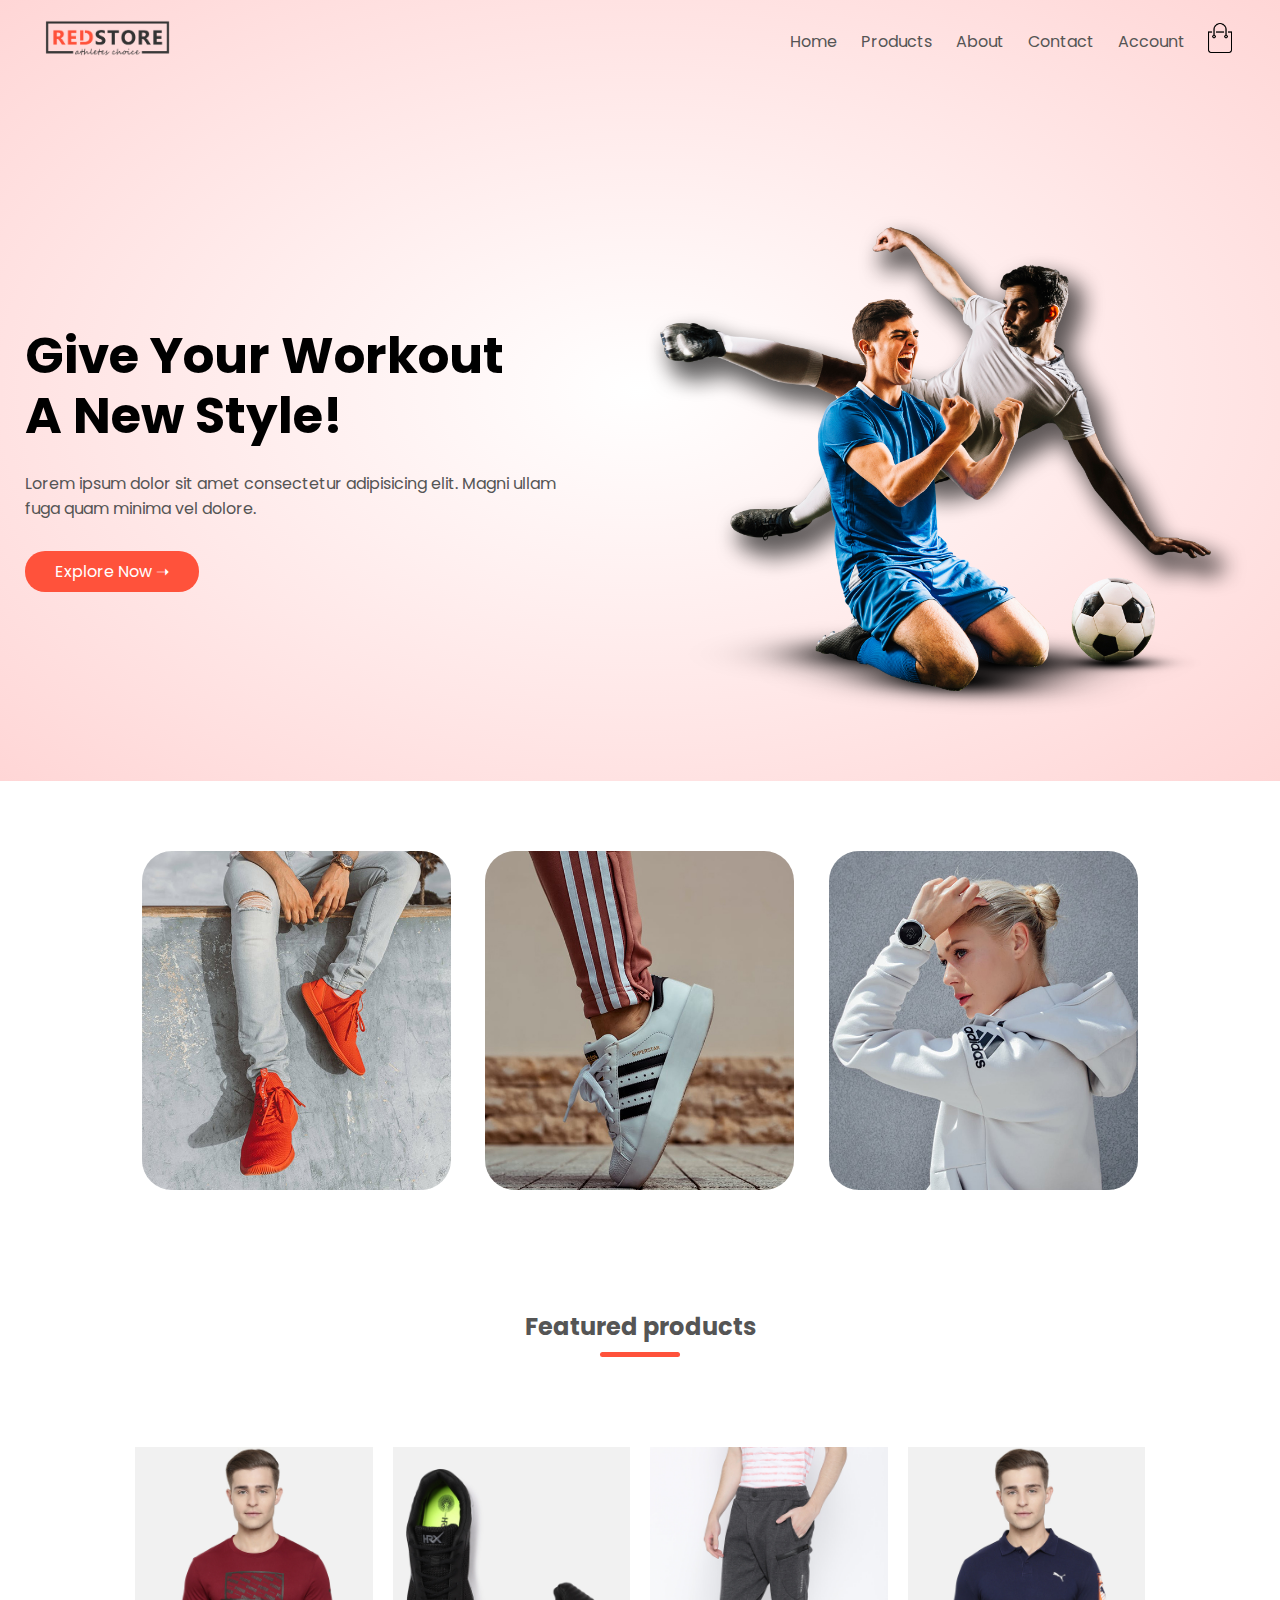
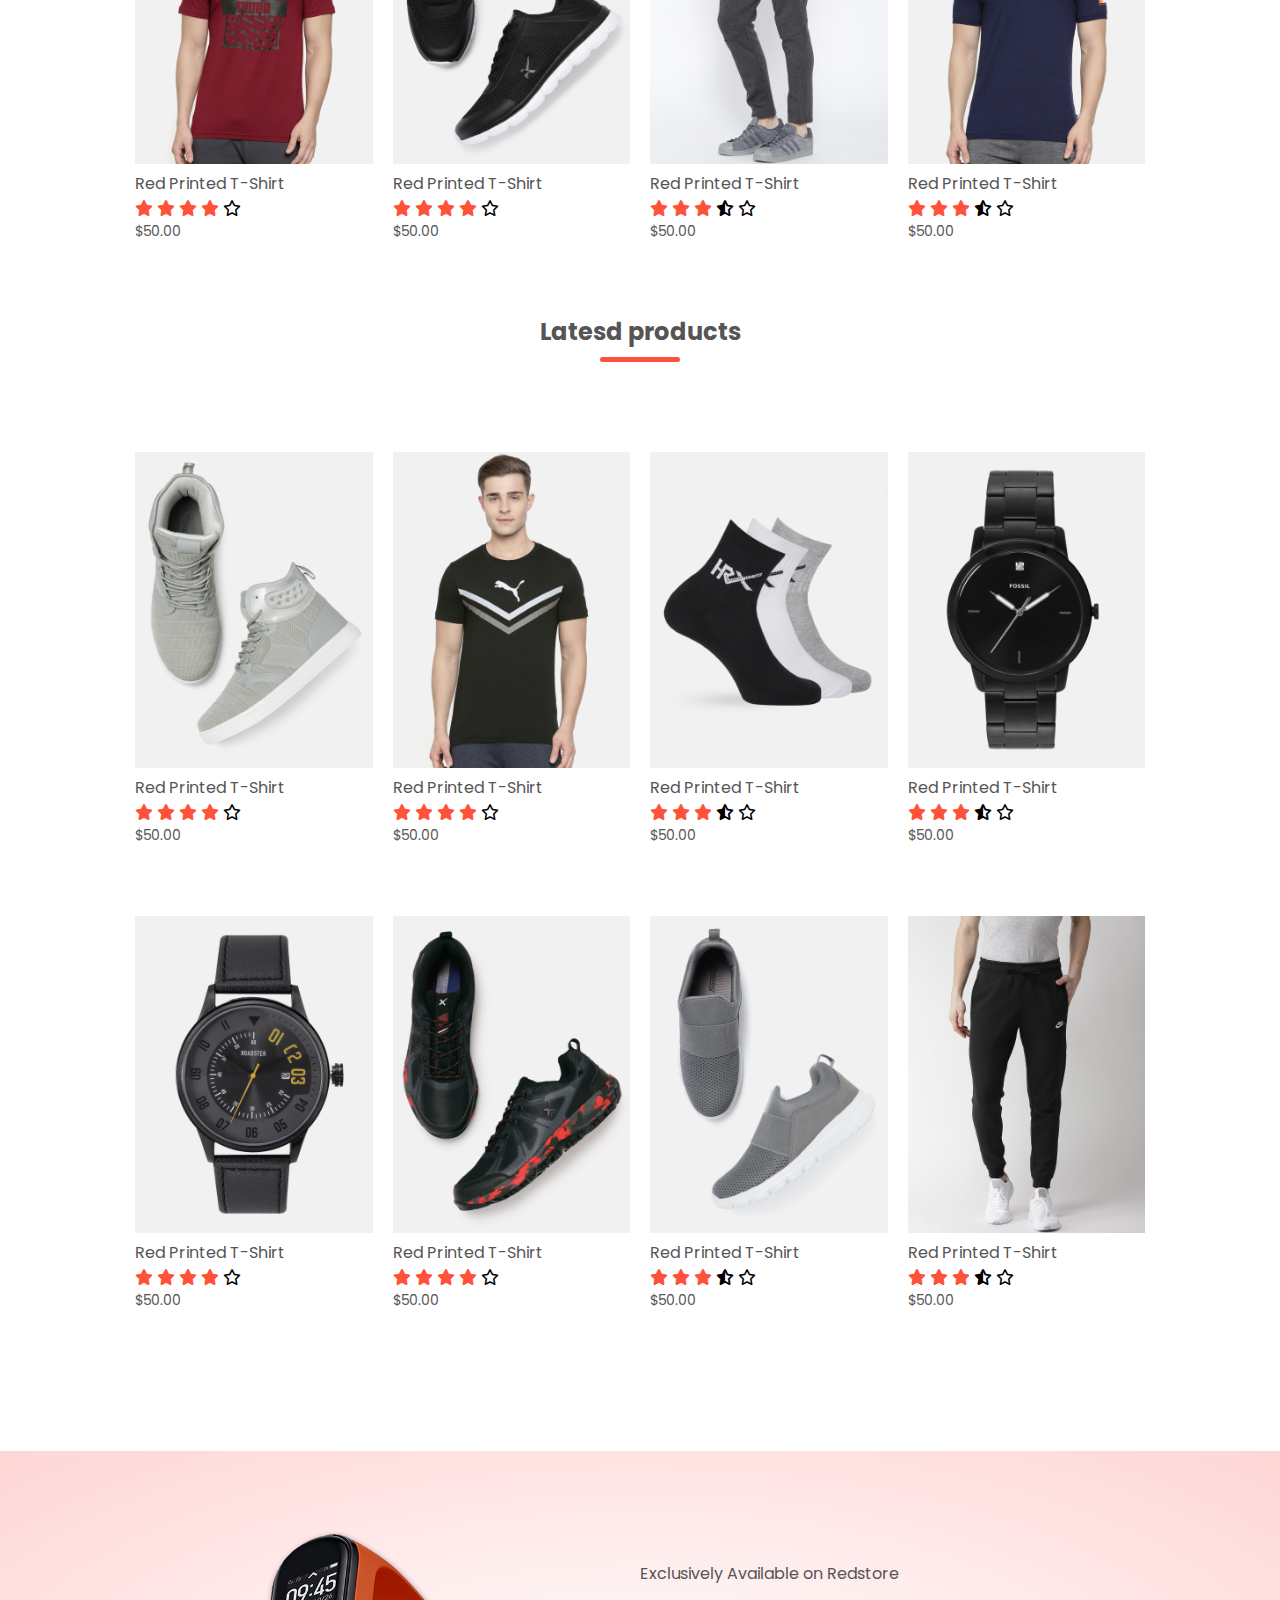
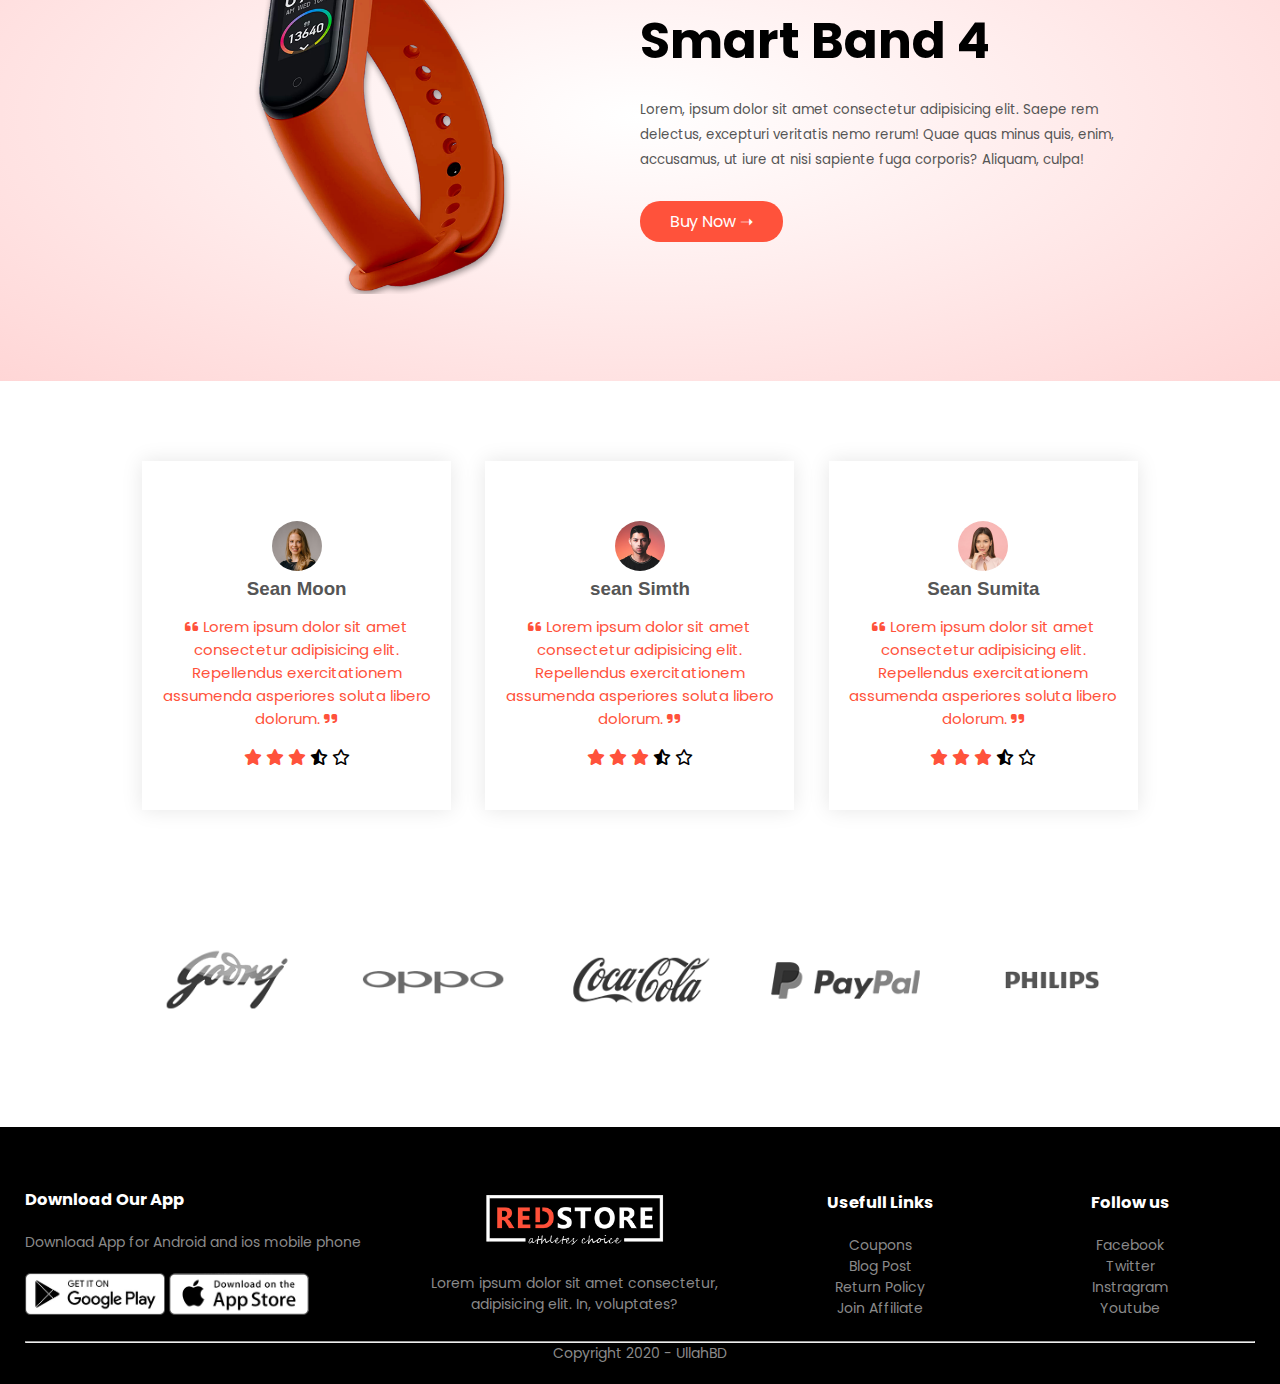
<file: index.html>
<!DOCTYPE html>
<html lang="en">
<head>
    <meta charset="UTF-8">
    <meta http-equiv="X-UA-Compatible" content="IE=edge">
    <meta name="viewport" content="width=device-width, initial-scale=1.0">
    <title>RedStore | Ecommerce Website Design </title>
    <link rel="stylesheet" href="style.css">
    <link rel="preconnect" href="https://fonts.googleapis.com">
<link rel="preconnect" href="https://fonts.gstatic.com" crossorigin>
<link href="https://fonts.googleapis.com/css2?family=Poppins:wght@200;300;400;500;600;700&display=swap" rel="stylesheet">
<link rel="stylesheet" href="https://cdnjs.cloudflare.com/ajax/libs/font-awesome/6.3.0/css/all.min.css">
</head>
<body>

    <div class="header">

    
    <div class="container">

        <div class="navbar">
            <div class="logo">
               <a href="index.html"> <img src="images/logo.png" width="125px"></a>
            </div>
            <nav>
                <ul id="MenuItems">
                    <li><a href="index.html">Home</a></li>
                    <li><a href="products.html">Products</a></li>
                    <li><a href="">About</a></li>
                    <li><a href="">Contact</a></li>
                    <li><a href="account.html">Account</a></li>
                </ul>
            </nav>
            <a href="cart.html"><img src="images/cart.png" width="30px" height="30px"></a>
            <img src="images/menu.png" class="menu-icon" onclick="menutoggle()">

        </div>

        <div class="row">
            <div class="col-2">
                <h1>Give Your Workout <br>A New Style!</h1>
                <p>Lorem ipsum dolor sit amet consectetur adipisicing elit. Magni ullam <br>fuga quam minima vel dolore.</p>
                <a href="" class="btn">Explore Now &#10141; </a>
            </div>
            <div class="col-2">
             <img src="images/image1.png" >
            </div>
        </div>
    </div>
</div>

<!-- ---------- featured categories --------- -->

<div class="categories">

    <div class="small-container">
        <div class="row">
            <div class="col-3">
                <img src="images/category-1.jpg" >
            </div>
            <div class="col-3">
                <img src="images/category-2.jpg" >
            </div>
            <div class="col-3">
                <img src="images/category-3.jpg" >
            </div>
    
        </div>

    </div>
    

</div>

<!-- ---------- featured products --------- -->

<div class="small-container">
    <h2 class="title">Featured products</h2>
    <div class="row">
        <div class="col-4">
            <a href="product details.html"><img src="images/product-1.jpg"></a>
            <h4>Red Printed T-Shirt</h4>
            <div class="rating">
                <i class="fa fa-star" ></i>
                <i class="fa fa-star" ></i>
                <i class="fa fa-star" ></i>
                <i class="fa fa-star" ></i>
                <i class="far fa-star"></i>
            </div>
            <p>$50.00</p>
        </div>
        <div class="col-4">
            <img src="images/product-2.jpg" >
            <h4>Red Printed T-Shirt</h4>
            <div class="rating">
                <i class="fa fa-star" ></i>
                <i class="fa fa-star" ></i>
                <i class="fa fa-star" ></i>
                <i class="fa fa-star" ></i>
                <i class="far fa-star"></i>
            </div>
            <p>$50.00</p>
        </div>
        <div class="col-4">
            <img src="images/product-3.jpg" >
            <h4>Red Printed T-Shirt</h4>
            <div class="rating">
                <i class="fa fa-star" ></i>
                <i class="fa fa-star" ></i>
                <i class="fa fa-star" ></i>
                <i class="fas fa-star-half-alt"></i>
                <i class="far fa-star"></i>
            </div>
            <p>$50.00</p>
        </div>
        <div class="col-4">
            <img src="images/product-4.jpg" >
            <h4>Red Printed T-Shirt</h4>
            <div class="rating">
                <i class="fa fa-star" ></i>
                <i class="fa fa-star" ></i>
                <i class="fa fa-star" ></i>
                <i class="fas fa-star-half-alt"></i>
                <i class="far fa-star"></i>
            </div>
            <p>$50.00</p>
        </div>
    </div>

    <!-- ---------- Latesd products-------- -->

     <h2 class="title">Latesd products</h2>
     <div class="row">
        <div class="col-4">
            <img src="images/product-5.jpg" >
            <h4>Red Printed T-Shirt</h4>
            <div class="rating">
                <i class="fa fa-star" ></i>
                <i class="fa fa-star" ></i>
                <i class="fa fa-star" ></i>
                <i class="fa fa-star" ></i>
                <i class="far fa-star"></i>
            </div>
            <p>$50.00</p>
        </div>
        <div class="col-4">
            <img src="images/product-6.jpg" >
            <h4>Red Printed T-Shirt</h4>
            <div class="rating">
                <i class="fa fa-star" ></i>
                <i class="fa fa-star" ></i>
                <i class="fa fa-star" ></i>
                <i class="fa fa-star" ></i>
                <i class="far fa-star"></i>
            </div>
            <p>$50.00</p>
        </div>
        <div class="col-4">
            <img src="images/product-7.jpg" >
            <h4>Red Printed T-Shirt</h4>
            <div class="rating">
                <i class="fa fa-star" ></i>
                <i class="fa fa-star" ></i>
                <i class="fa fa-star" ></i>
                <i class="fas fa-star-half-alt"></i>
                <i class="far fa-star"></i>
            </div>
            <p>$50.00</p>
        </div>
        <div class="col-4">
            <img src="images/product-8.jpg" >
            <h4>Red Printed T-Shirt</h4>
            <div class="rating">
                <i class="fa fa-star" ></i>
                <i class="fa fa-star" ></i>
                <i class="fa fa-star" ></i>
                <i class="fas fa-star-half-alt"></i>
                <i class="far fa-star"></i>
            </div>
            <p>$50.00</p>
        </div>
    </div>
    <div class="row">
        <div class="col-4">
            <img src="images/product-9.jpg" >
            <h4>Red Printed T-Shirt</h4>
            <div class="rating">
                <i class="fa fa-star" ></i>
                <i class="fa fa-star" ></i>
                <i class="fa fa-star" ></i>
                <i class="fa fa-star" ></i>
                <i class="far fa-star"></i>
            </div>
            <p>$50.00</p>
        </div>
        <div class="col-4">
            <img src="images/product-10.jpg" >
            <h4>Red Printed T-Shirt</h4>
            <div class="rating">
                <i class="fa fa-star" ></i>
                <i class="fa fa-star" ></i>
                <i class="fa fa-star" ></i>
                <i class="fa fa-star" ></i>
                <i class="far fa-star"></i>
            </div>
            <p>$50.00</p>
        </div>
        <div class="col-4">
            <img src="images/product-11.jpg" >
            <h4>Red Printed T-Shirt</h4>
            <div class="rating">
                <i class="fa fa-star" ></i>
                <i class="fa fa-star" ></i>
                <i class="fa fa-star" ></i>
                <i class="fas fa-star-half-alt"></i>
                <i class="far fa-star"></i>
            </div>
            <p>$50.00</p>
        </div>
        <div class="col-4">
            <img src="images/product-12.jpg" >
            <h4>Red Printed T-Shirt</h4>
            <div class="rating">
                <i class="fa fa-star" ></i>
                <i class="fa fa-star" ></i>
                <i class="fa fa-star" ></i>
                <i class="fas fa-star-half-alt"></i>
                <i class="far fa-star"></i>
            </div>
            <p>$50.00</p>
        </div>
    </div>
    
</div>

   <!-- -------- offer --------    -->

       <div class="offer">
           <div class="small-container">
               <div class="row">
                   <div class="col-2">
                       <img src="images/exclusive.png" class="offer-img" >
                   </div>
                   <div class="col-2">
                    <p>Exclusively Available on Redstore </p>
                    <h1>Smart Band 4</h1>
                    <small>Lorem, ipsum dolor sit amet consectetur adipisicing elit. Saepe rem delectus, excepturi veritatis nemo rerum! Quae quas minus quis, enim, accusamus, ut iure at nisi sapiente fuga corporis? Aliquam, culpa!</small><br>

                    <a href="" class="btn">Buy Now &#10141;</a>
                    
                   </div>

               </div>
           </div>
       </div>

       <!-- ------- testimonial ------ -->

       <div class="testimonial">
           <div class="small-container">
               <div class="row">
                   <div class="col-3">
                       <div>
                        <img src="images/user-1.png">
                       </div>
                       <h3 >Sean Moon</h3>
                       <p> <i class="fas fa-quote-left"></i> Lorem ipsum dolor sit amet consectetur adipisicing elit. Repellendus exercitationem assumenda asperiores soluta libero dolorum. <i class="fas fa-quote-right"></i> </p>
                       <div class="rating">
                            <i class="fa fa-star" ></i>
                            <i class="fa fa-star" ></i>
                            <i class="fa fa-star" ></i>
                            <i class="fas fa-star-half-alt"></i>
                            <i class="far fa-star"></i>
                        </div>
                        
                      
                    </div>
                    <div class="col-3">
                        <div>
                            <img src="images/user-2.png">
                           </div>
                           <h3>sean Simth</h3>
                          <p> <i class="fas fa-quote-left"></i> Lorem ipsum dolor sit amet consectetur adipisicing elit. Repellendus exercitationem assumenda asperiores soluta libero dolorum. <i class="fas fa-quote-right"></i> </p>
                          <div class="rating">
                               <i class="fa fa-star" ></i>
                               <i class="fa fa-star" ></i>
                               <i class="fa fa-star" ></i>
                               <i class="fas fa-star-half-alt"></i>
                               <i class="far fa-star"></i>
                           </div>
                           
                           
                       </div>
                       <div class="col-3">
                           <div>
                            <img src="images/user-3.png">
                           </div>
                           <h3>Sean Sumita</h3>
                          <p> <i class="fas fa-quote-left"></i> Lorem ipsum dolor sit amet consectetur adipisicing elit. Repellendus exercitationem assumenda asperiores soluta libero dolorum. <i class="fas fa-quote-right"></i> </p>
                          <div class="rating">
                               <i class="fa fa-star" ></i>
                               <i class="fa fa-star" ></i>
                               <i class="fa fa-star" ></i>
                               <i class="fas fa-star-half-alt"></i>
                               <i class="far fa-star"></i>
                           </div>
                           
                        </div>
               </div>
           </div>
       </div>

       <!-- -------- brands ------- -->

       <div class="brands">
           <div class="small-container">
               <div class="row">
                   <div class="col-5">
                       <img src="images/logo-godrej.png">
                   </div>
                   <div class="col-5">
                     <img src="images/logo-oppo.png">
                   </div>
                   <div class="col-5">
                     <img src="images/logo-coca-cola.png">
                   </div>
                   <div class="col-5">
                     <img src="images/logo-paypal.png">
                   </div>
                   <div class="col-5">
                     <img src="images/logo-philips.png">
                   </div>
               </div>
           </div>
       </div>

       <div class="footer">
           <div class="container">
               <div class="row">
                   <div class="footer-col-1">
                       <h3>Download Our App</h3>
                       <p>Download App for Android and ios mobile phone</p>
                       <div class="app-logo">
                           <img src="images/play-store.png">
                           <img src="images/app-store.png">
                       </div>
                   </div>
                   <div class="footer-col-2">
                     <img src="images/logo-white.png" >
                     <p>Lorem ipsum dolor sit amet consectetur, adipisicing elit. In, voluptates?</p>
                  </div>
                  <div class="footer-col-3">
                     <h3>Usefull Links</h3>
                     <ul>
                       <li>Coupons</li>
                       <li>Blog Post</li>
                       <li>Return Policy</li>
                       <li>Join Affiliate</li>
                     </ul>
                   </div>
                   <div class="footer-col-4">
                    <h3>Follow us</h3>
                    <ul>
                      <li>Facebook</li>
                      <li>Twitter</li>
                      <li>Instragram</li>
                      <li>Youtube</li>
                    </ul>
                  </div>
               </div>
                 <hr>
                 <p class="copyright">Copyright 2020 - UllahBD</p>
           </div>
       </div>

       <!-- -------- js for toggle menu -------- -->
       <script>
           var MenuItems = document.getElementById("MenuItems");

           MenuItems.style.maxHeight="0px";

           function menutoggle(){
               if(MenuItems.style.maxHeight =="0px"){
                 
                MenuItems.style.maxHeight="200px";
               }
               else{
                MenuItems.style.maxHeight="0px";
               }

           }
       </script>

</body>
</html>
</file>
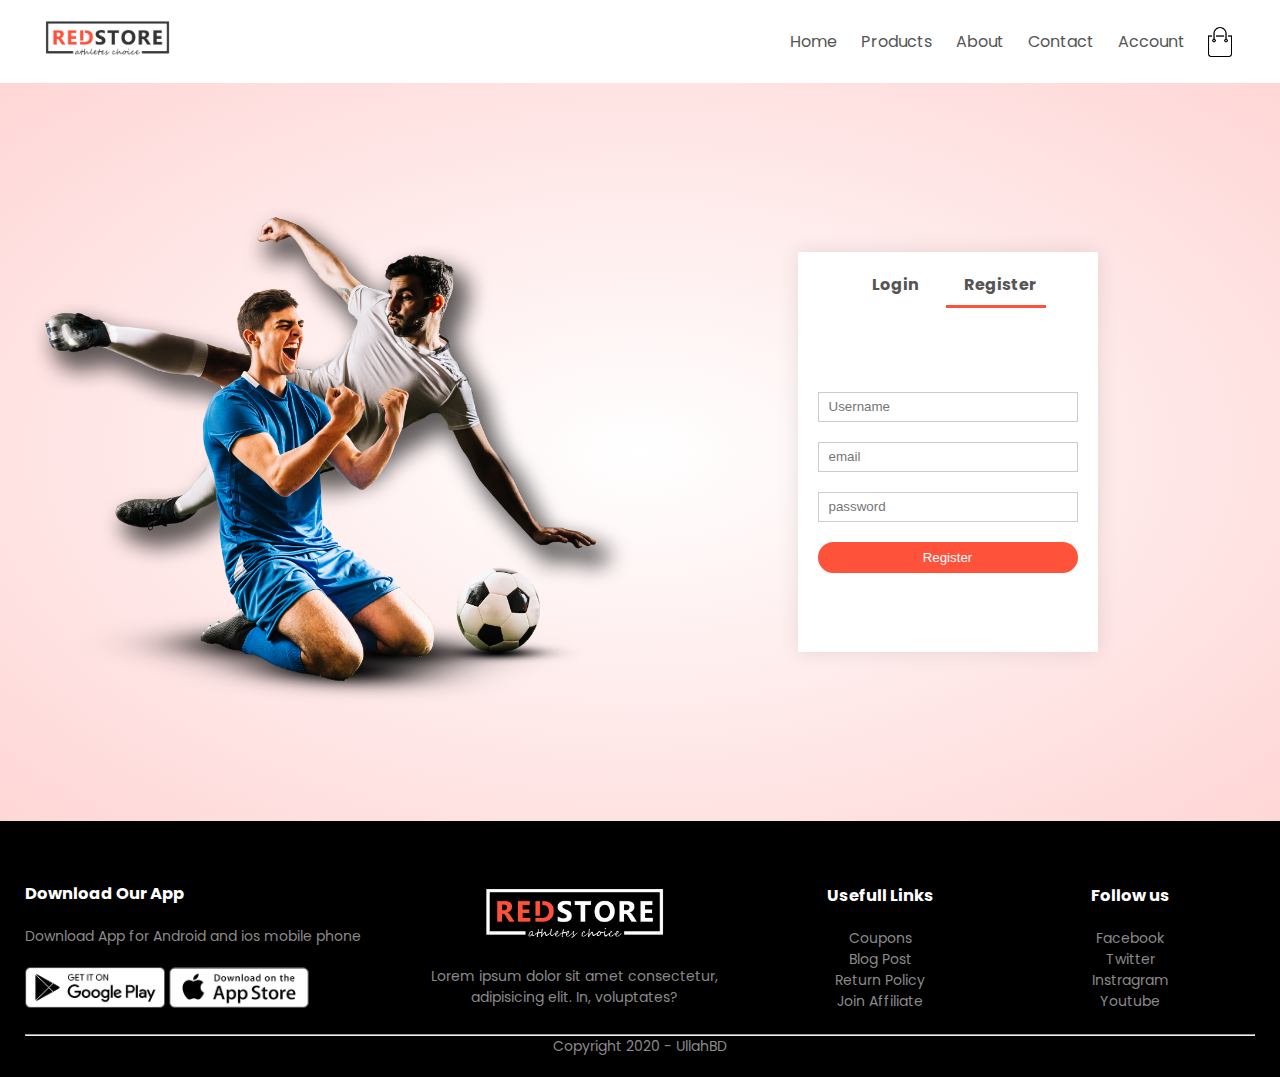
<file: account.html>
<!DOCTYPE html>
<html lang="en">
<head>
    <meta charset="UTF-8">
    <meta http-equiv="X-UA-Compatible" content="IE=edge">
    <meta name="viewport" content="width=device-width, initial-scale=1.0">
    <title>All products RedStore  </title>
    <link rel="stylesheet" href="style.css">
    <link rel="preconnect" href="https://fonts.googleapis.com">
<link rel="preconnect" href="https://fonts.gstatic.com" crossorigin>
<link href="https://fonts.googleapis.com/css2?family=Poppins:wght@200;300;400;500;600;700&display=swap" rel="stylesheet">
<link rel="stylesheet" href="https://cdnjs.cloudflare.com/ajax/libs/font-awesome/6.3.0/css/all.min.css">
</head>
<body>
        <div class="container">

            <div class="navbar">
                <div class="logo">
                    <img src="images/logo.png" width="125px">
                </div>
                <nav>
                    <ul id="MenuItems">
                        <li><a href="">Home</a></li>
                        <li><a href="">Products</a></li>
                        <li><a href="">About</a></li>
                        <li><a href="">Contact</a></li>
                        <li><a href="">Account</a></li>
                    </ul>
                </nav>
                <img src="images/cart.png" width="30px" height="30px">
                <img src="images/menu.png" class="menu-icon" onclick="menutoggle()">
            </div>
        </div>

        <!-- ------ acount page -------- -->
        <div class="account-page">
            <div class="container">
                <div class="row">
                    <div class="col-2">
                        <img src="images/image1.png" width="100%">
                    </div>
                    <div class="col-2">
                        <div class="form-container">
                            <div class="form-btn">
                                <span onclick="login()" >Login</span>
                                <span onclick="register()" >Register</span>
                                <hr id="Indicator">
                            </div>
                            <form id="LoginFrom">
                                <input type="text" placeholder="Username">
                                <input type="password" placeholder="password">
                                <button type="submit" class="btn">Login</button>
                                <a href="">Forgote password</a>
                            </form>
                            <form id="RegFrom">
                                <input type="text" placeholder="Username">
                                <input type="email" placeholder="email">
                                <input type="password" placeholder="password">
                                <button type="submit" class="btn">Register</button>
                            </form>
                        </div>
                    </div>
                </div>
            </div>
        </div>
       <!---------- footer --------->    
       <div class="footer">
           <div class="container">
               <div class="row">
                   <div class="footer-col-1">
                       <h3>Download Our App</h3>
                       <p>Download App for Android and ios mobile phone</p>
                       <div class="app-logo">
                           <img src="images/play-store.png">
                           <img src="images/app-store.png">
                       </div>
                   </div>
                   <div class="footer-col-2">
                     <img src="images/logo-white.png" >
                     <p>Lorem ipsum dolor sit amet consectetur, adipisicing elit. In, voluptates?</p>
                  </div>
                  <div class="footer-col-3">
                     <h3>Usefull Links</h3>
                     <ul>
                       <li>Coupons</li>
                       <li>Blog Post</li>
                       <li>Return Policy</li>
                       <li>Join Affiliate</li>
                     </ul>
                   </div>
                   <div class="footer-col-4">
                    <h3>Follow us</h3>
                    <ul>
                      <li>Facebook</li>
                      <li>Twitter</li>
                      <li>Instragram</li>
                      <li>Youtube</li>
                    </ul>
                  </div>
               </div>
                 <hr>
                 <p class="copyright">Copyright 2020 - UllahBD</p>
           </div>
       </div>

       <!-- -------- js for toggle menu -------- -->
       <script>
           var MenuItems = document.getElementById("MenuItems");

           MenuItems.style.maxHeight="0px";

           function menutoggle(){
               if(MenuItems.style.maxHeight =="0px"){
                 
                MenuItems.style.maxHeight="200px";
               }
               else{
                MenuItems.style.maxHeight="0px";
               }

           }
       </script>
       
      <!-- --------- js for toggle form--------- -->
      <script>
        var LoginFrom = document.getElementById("LoginFrom");
        var RegFrom = document.getElementById("RegFrom");
        var Indicator = document.getElementById("Indicator");

        function register(){
            RegFrom.style.transform="translateX(0px)";
            LoginFrom.style.transform="translateX(0px)";
            Indicator.style.transform="translateX(100px)";
        }
        function login(){
            RegFrom.style.transform="translateX(300px)";
            LoginFrom.style.transform="translateX(300px)";
            Indicator.style.transform="translateX(0px)";

        }

      </script>
</body>
</html>
</file>
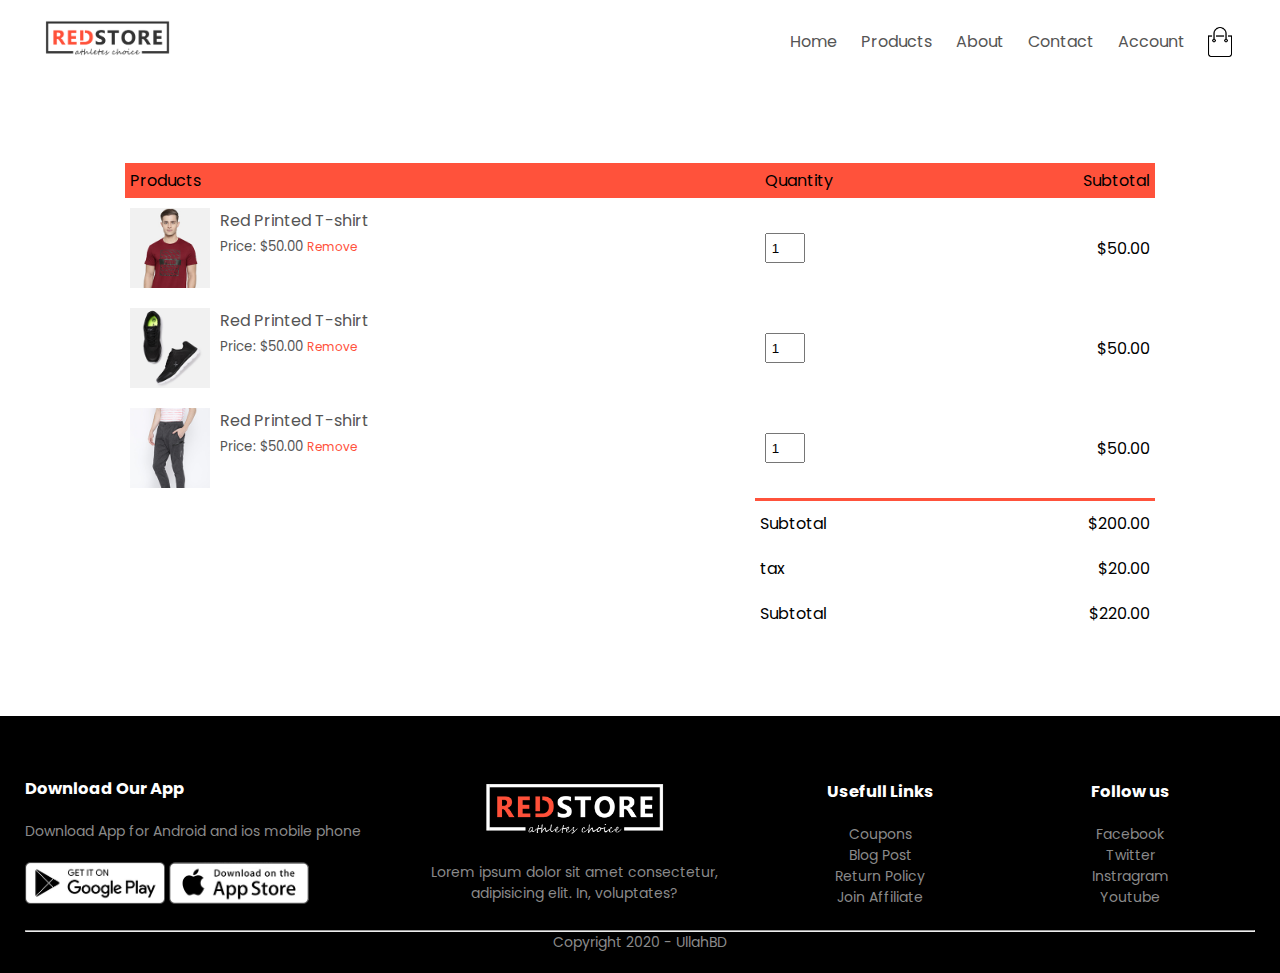
<file: cart.html>
<!DOCTYPE html>
<html lang="en">
<head>
    <meta charset="UTF-8">
    <meta http-equiv="X-UA-Compatible" content="IE=edge">
    <meta name="viewport" content="width=device-width, initial-scale=1.0">
    <title>All products RedStore  </title>
    <link rel="stylesheet" href="style.css">
    <link rel="preconnect" href="https://fonts.googleapis.com">
<link rel="preconnect" href="https://fonts.gstatic.com" crossorigin>
<link href="https://fonts.googleapis.com/css2?family=Poppins:wght@200;300;400;500;600;700&display=swap" rel="stylesheet">
<link rel="stylesheet" href="https://cdnjs.cloudflare.com/ajax/libs/font-awesome/6.3.0/css/all.min.css">
</head>
<body>
        <div class="container">

            <div class="navbar">
                <div class="logo">
                    <img src="images/logo.png" width="125px">
                </div>
                <nav>
                    <ul id="MenuItems">
                        <li><a href="">Home</a></li>
                        <li><a href="">Products</a></li>
                        <li><a href="">About</a></li>
                        <li><a href="">Contact</a></li>
                        <li><a href="">Account</a></li>
                    </ul>
                </nav>
                <img src="images/cart.png" width="30px" height="30px">
                <img src="images/menu.png" class="menu-icon" onclick="menutoggle()">
            </div>
        </div>

        <!-- ------ cart items details -------- -->
            <div class="small-container cart-page">
                <table>
                    <tr>
                        <th>Products</th>
                        <th>Quantity</th>
                        <th>Subtotal</th>
                    </tr>
                    <tr>
                        <td>
                            <div class="cart-info">
                            <img src="images/buy-1.jpg">
                            <div>
                                <p>Red Printed T-shirt</p>
                                <small>Price: $50.00</small>
                                <a href="">Remove</a>
                            </div>
                            </div>
                        </td>
                        <td> <input type="number" value="1"> </td>
                        <td>$50.00</td>
                    </tr>
                    <tr>
                        <td>
                            <div class="cart-info">
                            <img src="images/buy-2.jpg">
                            <div>
                                <p>Red Printed T-shirt</p>
                                <small>Price: $50.00</small>
                                <a href="">Remove</a>
                            </div>
                            </div>
                        </td>
                        <td> <input type="number" value="1"> </td>
                        <td>$50.00</td>
                    </tr>
                    <tr>
                        <td>
                            <div class="cart-info">
                            <img src="images/buy-3.jpg">
                            <div>
                                <p>Red Printed T-shirt</p>
                                <small>Price: $50.00</small>
                                <a href="">Remove</a>
                            </div>
                            </div>
                        </td>
                        <td> <input type="number" value="1"> </td>
                        <td>$50.00</td>
                    </tr>
                </table>

                <div class="total-price">
                    <table>
                        <tr>
                            <td>Subtotal</td>
                            <td>$200.00</td>
                        </tr>
                        <tr>
                            <td>tax</td>
                            <td>$20.00</td>
                        </tr>
                        <tr>
                            <td>Subtotal</td>
                            <td>$220.00</td>
                        </tr>
                    </table>
                </div>
            </div>

       <!---------- footer --------->    
       <div class="footer">
           <div class="container">
               <div class="row">
                   <div class="footer-col-1">
                       <h3>Download Our App</h3>
                       <p>Download App for Android and ios mobile phone</p>
                       <div class="app-logo">
                           <img src="images/play-store.png">
                           <img src="images/app-store.png">
                       </div>
                   </div>
                   <div class="footer-col-2">
                     <img src="images/logo-white.png" >
                     <p>Lorem ipsum dolor sit amet consectetur, adipisicing elit. In, voluptates?</p>
                  </div>
                  <div class="footer-col-3">
                     <h3>Usefull Links</h3>
                     <ul>
                       <li>Coupons</li>
                       <li>Blog Post</li>
                       <li>Return Policy</li>
                       <li>Join Affiliate</li>
                     </ul>
                   </div>
                   <div class="footer-col-4">
                    <h3>Follow us</h3>
                    <ul>
                      <li>Facebook</li>
                      <li>Twitter</li>
                      <li>Instragram</li>
                      <li>Youtube</li>
                    </ul>
                  </div>
               </div>
                 <hr>
                 <p class="copyright">Copyright 2020 - UllahBD</p>
           </div>
       </div>

       <!-- -------- js for toggle menu -------- -->
       <script>
           var MenuItems = document.getElementById("MenuItems");

           MenuItems.style.maxHeight="0px";

           function menutoggle(){
               if(MenuItems.style.maxHeight =="0px"){
                 
                MenuItems.style.maxHeight="200px";
               }
               else{
                MenuItems.style.maxHeight="0px";
               }

           }
       </script>
</body>
</html>
</file>
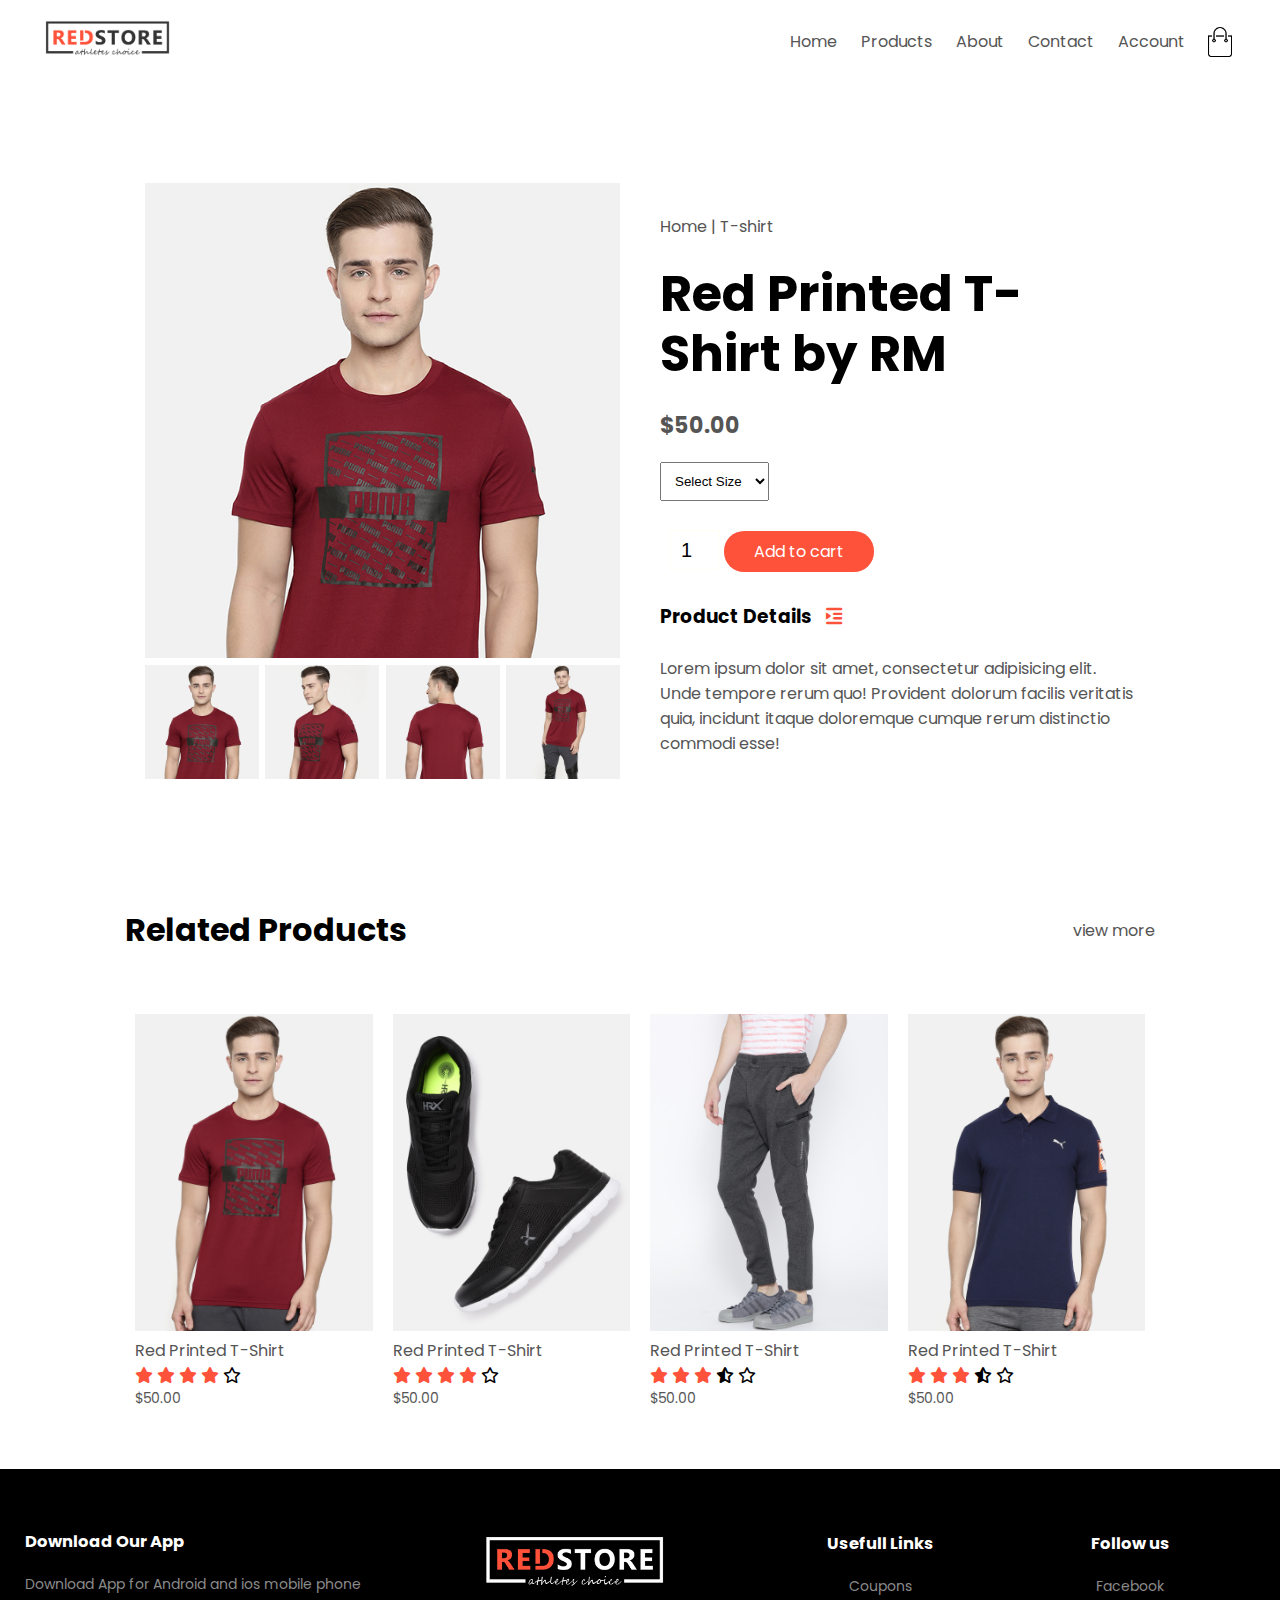
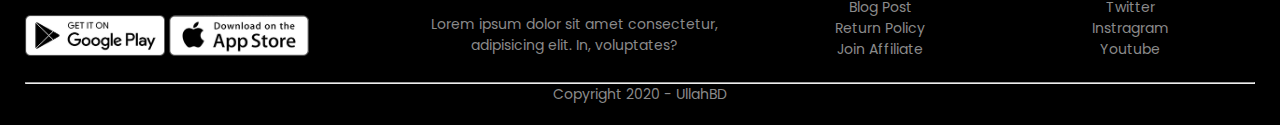
<file: product details.html>
<!DOCTYPE html>
<html lang="en">
<head>
    <meta charset="UTF-8">
    <meta http-equiv="X-UA-Compatible" content="IE=edge">
    <meta name="viewport" content="width=device-width, initial-scale=1.0">
    <title>All products RedStore  </title>
    <link rel="stylesheet" href="style.css">
    <link rel="preconnect" href="https://fonts.googleapis.com">
<link rel="preconnect" href="https://fonts.gstatic.com" crossorigin>
<link href="https://fonts.googleapis.com/css2?family=Poppins:wght@200;300;400;500;600;700&display=swap" rel="stylesheet">
<link rel="stylesheet" href="https://cdnjs.cloudflare.com/ajax/libs/font-awesome/6.3.0/css/all.min.css">
</head>
<body>
        <div class="container">

            <div class="navbar">
                <div class="logo">
                    <img src="images/logo.png" width="125px">
                </div>
                <nav>
                    <ul id="MenuItems">
                        <li><a href="">Home</a></li>
                        <li><a href="">Products</a></li>
                        <li><a href="">About</a></li>
                        <li><a href="">Contact</a></li>
                        <li><a href="">Account</a></li>
                    </ul>
                </nav>
                <img src="images/cart.png" width="30px" height="30px">
                <img src="images/menu.png" class="menu-icon" onclick="menutoggle()">
            </div>
        </div>
<!-- ---------- single products details --------- -->

       <div class="small-container single-product">
           <div class="row">
               <div class="col-2">
                   <img src="images/gallery-1.jpg" width="100%" id="ProductImg">

                   <div class="small-img-row">
                       <div class="small-img-col">
                           <img src="images/gallery-1.jpg" width="100%" class="small-img">
                       </div>
                       <div class="small-img-col">
                           <img src="images/gallery-2.jpg" width="100%" class="small-img">
                       </div>
                       <div class="small-img-col">
                           <img src="images/gallery-3.jpg" width="100%" class="small-img">
                       </div>
                       <div class="small-img-col">
                           <img src="images/gallery-4.jpg" width="100%" class="small-img">
                       </div>
                   </div>
               </div>
               <div class="col-2">
                   <p>Home | T-shirt</p>
                   <h1>Red Printed T-Shirt by RM </h1>
                   <h4>$50.00</h4>
                   <select >
                       <option>Select Size</option>
                       <option>XXl</option>
                       <option>XL</option>
                       <option>Large</option>
                       <option>Medium</option>
                       <option>Small</option>
                   </select>
                   <input type="number" value="1">
                   <a href="" class="btn">Add to cart</a>
                   <h3>Product Details <i class="fa fa-indent" ></i> </h3><br>
                   <p>Lorem ipsum dolor sit amet, consectetur adipisicing elit. Unde tempore rerum quo! Provident dolorum facilis veritatis quia, incidunt itaque doloremque cumque rerum distinctio commodi esse!</p>
               </div>
           </div>
       </div>

       <div class="small-container">
           <div class="row row-2">
             <h1>Related Products</h1>
             <p>view more</p>
           </div>
       </div>

<div class="small-container">
    <div class="row">
        <div class="col-4">
            <img src="images/product-1.jpg" >
            <h4>Red Printed T-Shirt</h4>
            <div class="rating">
                <i class="fa fa-star" ></i>
                <i class="fa fa-star" ></i>
                <i class="fa fa-star" ></i>
                <i class="fa fa-star" ></i>
                <i class="far fa-star"></i>
            </div>
            <p>$50.00</p>
        </div>
        <div class="col-4">
            <img src="images/product-2.jpg" >
            <h4>Red Printed T-Shirt</h4>
            <div class="rating">
                <i class="fa fa-star" ></i>
                <i class="fa fa-star" ></i>
                <i class="fa fa-star" ></i>
                <i class="fa fa-star" ></i>
                <i class="far fa-star"></i>
            </div>
            <p>$50.00</p>
        </div>
        <div class="col-4">
            <img src="images/product-3.jpg" >
            <h4>Red Printed T-Shirt</h4>
            <div class="rating">
                <i class="fa fa-star" ></i>
                <i class="fa fa-star" ></i>
                <i class="fa fa-star" ></i>
                <i class="fas fa-star-half-alt"></i>
                <i class="far fa-star"></i>
            </div>
            <p>$50.00</p>
        </div>
        <div class="col-4">
            <img src="images/product-4.jpg" >
            <h4>Red Printed T-Shirt</h4>
            <div class="rating">
                <i class="fa fa-star" ></i>
                <i class="fa fa-star" ></i>
                <i class="fa fa-star" ></i>
                <i class="fas fa-star-half-alt"></i>
                <i class="far fa-star"></i>
            </div>
            <p>$50.00</p>
        </div>
    </div>
 </div>
       <!---------- footer --------->    
       <div class="footer">
           <div class="container">
               <div class="row">
                   <div class="footer-col-1">
                       <h3>Download Our App</h3>
                       <p>Download App for Android and ios mobile phone</p>
                       <div class="app-logo">
                           <img src="images/play-store.png">
                           <img src="images/app-store.png">
                       </div>
                   </div>
                   <div class="footer-col-2">
                     <img src="images/logo-white.png" >
                     <p>Lorem ipsum dolor sit amet consectetur, adipisicing elit. In, voluptates?</p>
                  </div>
                  <div class="footer-col-3">
                     <h3>Usefull Links</h3>
                     <ul>
                       <li>Coupons</li>
                       <li>Blog Post</li>
                       <li>Return Policy</li>
                       <li>Join Affiliate</li>
                     </ul>
                   </div>
                   <div class="footer-col-4">
                    <h3>Follow us</h3>
                    <ul>
                      <li>Facebook</li>
                      <li>Twitter</li>
                      <li>Instragram</li>
                      <li>Youtube</li>
                    </ul>
                  </div>
               </div>
                 <hr>
                 <p class="copyright">Copyright 2020 - UllahBD</p>
           </div>
       </div>

       <!-- -------- js for toggle menu -------- -->
       <script>
           var MenuItems = document.getElementById("MenuItems");

           MenuItems.style.maxHeight="0px";

           function menutoggle(){
               if(MenuItems.style.maxHeight =="0px"){
                 
                MenuItems.style.maxHeight="200px";
               }
               else{
                MenuItems.style.maxHeight="0px";
               }

           }
       </script>

       <!-- --------- js for products-------- -->
       <script>
           var ProductImg=document.getElementById("ProductImg");
           var SmallImg=document.getElementsByClassName("small-img");

           SmallImg[0].onclick = function()
           {
            ProductImg.src=SmallImg[0].src;
           }
           SmallImg[1].onclick = function()
           {
            ProductImg.src=SmallImg[1].src;
           }
           SmallImg[2].onclick = function()
           {
            ProductImg.src=SmallImg[2].src;
           }
           SmallImg[3].onclick = function()
           {
            ProductImg.src=SmallImg[3].src;
           }

       </script>

</body>
</html>
</file>
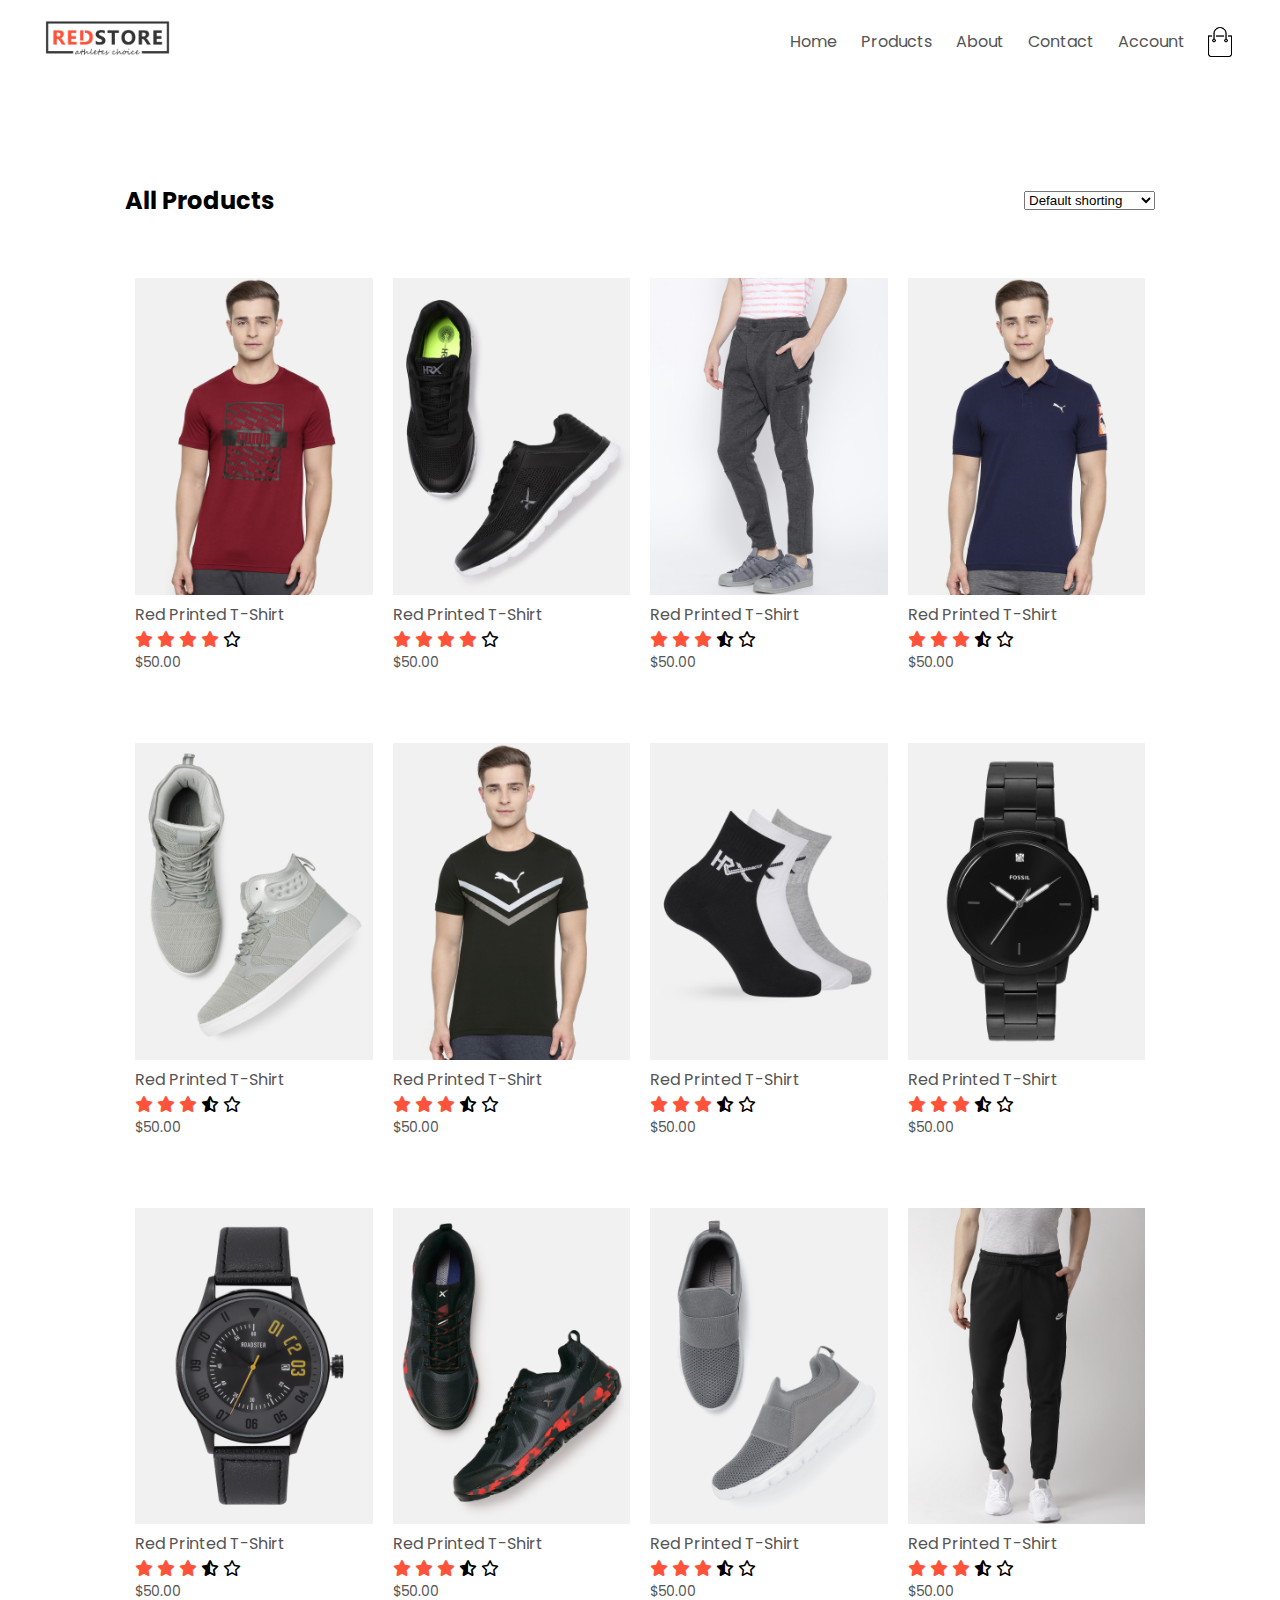
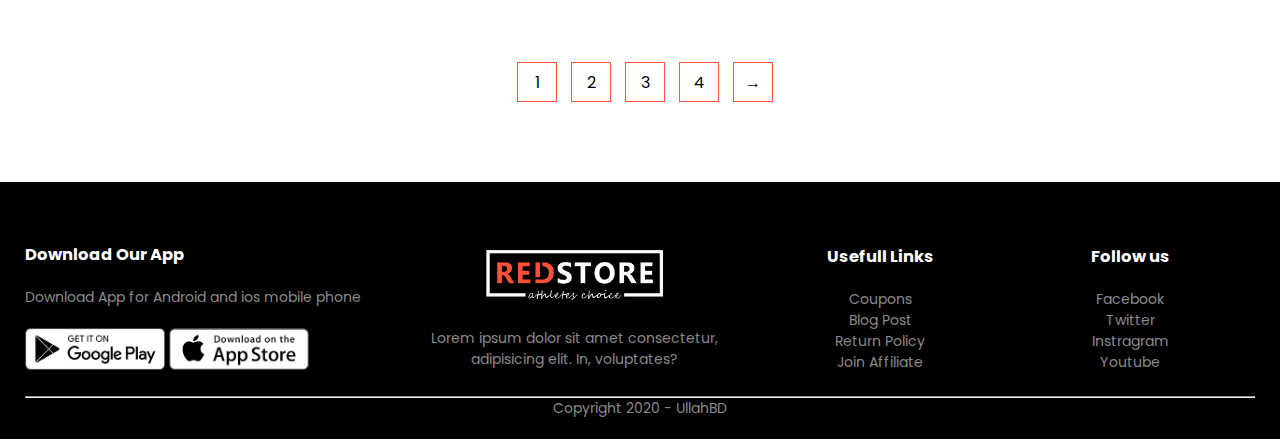
<file: products.html>
<!DOCTYPE html>
<html lang="en">
<head>
    <meta charset="UTF-8">
    <meta http-equiv="X-UA-Compatible" content="IE=edge">
    <meta name="viewport" content="width=device-width, initial-scale=1.0">
    <title>All products RedStore  </title>
    <link rel="stylesheet" href="style.css">
    <link rel="preconnect" href="https://fonts.googleapis.com">
<link rel="preconnect" href="https://fonts.gstatic.com" crossorigin>
<link href="https://fonts.googleapis.com/css2?family=Poppins:wght@200;300;400;500;600;700&display=swap" rel="stylesheet">
<link rel="stylesheet" href="https://cdnjs.cloudflare.com/ajax/libs/font-awesome/6.3.0/css/all.min.css">
</head>
<body>
        <div class="container">

            <div class="navbar">
                <div class="logo">
                    <img src="images/logo.png" width="125px">
                </div>
                <nav>
                    <ul id="MenuItems">
                        <li><a href="">Home</a></li>
                        <li><a href="">Products</a></li>
                        <li><a href="">About</a></li>
                        <li><a href="">Contact</a></li>
                        <li><a href="">Account</a></li>
                    </ul>
                </nav>
                <img src="images/cart.png" width="30px" height="30px">
                <img src="images/menu.png" class="menu-icon" onclick="menutoggle()">
            </div>
        </div>
<!-- ---------- featured products --------- -->
<div class="small-container">

       <div class="row row-2">
          <h2>All Products</h2>
          <select>
              <option >Default shorting</option>
              <option >short by price</option>
              <option >short by popularity</option>
              <option >short by rating</option>
              <option >short by sales</option>
          </select>
        </div>

    <div class="row">
        <div class="col-4">
            <img src="images/product-1.jpg" >
            <h4>Red Printed T-Shirt</h4>
            <div class="rating">
                <i class="fa fa-star" ></i>
                <i class="fa fa-star" ></i>
                <i class="fa fa-star" ></i>
                <i class="fa fa-star" ></i>
                <i class="far fa-star"></i>
            </div>
            <p>$50.00</p>
        </div>
        <div class="col-4">
            <img src="images/product-2.jpg" >
            <h4>Red Printed T-Shirt</h4>
            <div class="rating">
                <i class="fa fa-star" ></i>
                <i class="fa fa-star" ></i>
                <i class="fa fa-star" ></i>
                <i class="fa fa-star" ></i>
                <i class="far fa-star"></i>
            </div>
            <p>$50.00</p>
        </div>
        <div class="col-4">
            <img src="images/product-3.jpg" >
            <h4>Red Printed T-Shirt</h4>
            <div class="rating">
                <i class="fa fa-star" ></i>
                <i class="fa fa-star" ></i>
                <i class="fa fa-star" ></i>
                <i class="fas fa-star-half-alt"></i>
                <i class="far fa-star"></i>
            </div>
            <p>$50.00</p>
        </div>
        <div class="col-4">
            <img src="images/product-4.jpg" >
            <h4>Red Printed T-Shirt</h4>
            <div class="rating">
                <i class="fa fa-star" ></i>
                <i class="fa fa-star" ></i>
                <i class="fa fa-star" ></i>
                <i class="fas fa-star-half-alt"></i>
                <i class="far fa-star"></i>
            </div>
            <p>$50.00</p>
        </div>
        <div class="col-4">
            <img src="images/product-5.jpg" >
            <h4>Red Printed T-Shirt</h4>
            <div class="rating">
                <i class="fa fa-star" ></i>
                <i class="fa fa-star" ></i>
                <i class="fa fa-star" ></i>
                <i class="fas fa-star-half-alt"></i>
                <i class="far fa-star"></i>
            </div>
            <p>$50.00</p>
        </div>
        <div class="col-4">
            <img src="images/product-6.jpg" >
            <h4>Red Printed T-Shirt</h4>
            <div class="rating">
                <i class="fa fa-star" ></i>
                <i class="fa fa-star" ></i>
                <i class="fa fa-star" ></i>
                <i class="fas fa-star-half-alt"></i>
                <i class="far fa-star"></i>
            </div>
            <p>$50.00</p>
        </div>
        <div class="col-4">
            <img src="images/product-7.jpg" >
            <h4>Red Printed T-Shirt</h4>
            <div class="rating">
                <i class="fa fa-star" ></i>
                <i class="fa fa-star" ></i>
                <i class="fa fa-star" ></i>
                <i class="fas fa-star-half-alt"></i>
                <i class="far fa-star"></i>
            </div>
            <p>$50.00</p>
        </div>
        <div class="col-4">
            <img src="images/product-8.jpg" >
            <h4>Red Printed T-Shirt</h4>
            <div class="rating">
                <i class="fa fa-star" ></i>
                <i class="fa fa-star" ></i>
                <i class="fa fa-star" ></i>
                <i class="fas fa-star-half-alt"></i>
                <i class="far fa-star"></i>
            </div>
            <p>$50.00</p>
        </div>
        <div class="col-4">
            <img src="images/product-9.jpg" >
            <h4>Red Printed T-Shirt</h4>
            <div class="rating">
                <i class="fa fa-star" ></i>
                <i class="fa fa-star" ></i>
                <i class="fa fa-star" ></i>
                <i class="fas fa-star-half-alt"></i>
                <i class="far fa-star"></i>
            </div>
            <p>$50.00</p>
        </div>
        <div class="col-4">
            <img src="images/product-10.jpg" >
            <h4>Red Printed T-Shirt</h4>
            <div class="rating">
                <i class="fa fa-star" ></i>
                <i class="fa fa-star" ></i>
                <i class="fa fa-star" ></i>
                <i class="fas fa-star-half-alt"></i>
                <i class="far fa-star"></i>
            </div>
            <p>$50.00</p>
        </div>
        <div class="col-4">
            <img src="images/product-11.jpg" >
            <h4>Red Printed T-Shirt</h4>
            <div class="rating">
                <i class="fa fa-star" ></i>
                <i class="fa fa-star" ></i>
                <i class="fa fa-star" ></i>
                <i class="fas fa-star-half-alt"></i>
                <i class="far fa-star"></i>
            </div>
            <p>$50.00</p>
        </div>
        <div class="col-4">
            <img src="images/product-12.jpg" >
            <h4>Red Printed T-Shirt</h4>
            <div class="rating">
                <i class="fa fa-star" ></i>
                <i class="fa fa-star" ></i>
                <i class="fa fa-star" ></i>
                <i class="fas fa-star-half-alt"></i>
                <i class="far fa-star"></i>
            </div>
            <p>$50.00</p>
        </div>
        <div class="page-btn">
            <span>1</span>
            <span>2</span>
            <span>3</span>
            <span>4</span>
            <span>&#8594;</span>
        </div>
    </div>
 </div>
       <!---------- footer --------->    
       <div class="footer">
           <div class="container">
               <div class="row">
                   <div class="footer-col-1">
                       <h3>Download Our App</h3>
                       <p>Download App for Android and ios mobile phone</p>
                       <div class="app-logo">
                           <img src="images/play-store.png">
                           <img src="images/app-store.png">
                       </div>
                   </div>
                   <div class="footer-col-2">
                     <img src="images/logo-white.png" >
                     <p>Lorem ipsum dolor sit amet consectetur, adipisicing elit. In, voluptates?</p>
                  </div>
                  <div class="footer-col-3">
                     <h3>Usefull Links</h3>
                     <ul>
                       <li>Coupons</li>
                       <li>Blog Post</li>
                       <li>Return Policy</li>
                       <li>Join Affiliate</li>
                     </ul>
                   </div>
                   <div class="footer-col-4">
                    <h3>Follow us</h3>
                    <ul>
                      <li>Facebook</li>
                      <li>Twitter</li>
                      <li>Instragram</li>
                      <li>Youtube</li>
                    </ul>
                  </div>
               </div>
                 <hr>
                 <p class="copyright">Copyright 2020 - UllahBD</p>
           </div>
       </div>

       <!-- -------- js for toggle menu -------- -->
       <script>
           var MenuItems = document.getElementById("MenuItems");

           MenuItems.style.maxHeight="0px";

           function menutoggle(){
               if(MenuItems.style.maxHeight =="0px"){
                 
                MenuItems.style.maxHeight="200px";
               }
               else{
                MenuItems.style.maxHeight="0px";
               }

           }
       </script>

</body>
</html>
</file>
<file: style.css>
*{
    margin: 0;
    padding: 0;
    box-sizing: border-box;
}
body{
    font-family: 'Poppins', sans-serif;
}
.navbar{
    display: flex;
    align-items: center;
    padding: 20px;
}
nav{
    flex: 1;
    text-align: right;
}
nav ul{
    display: inline-block;
    list-style-type:none ;
}
nav ul li{
    display: inline-block;
    margin-right: 20px;
}
a{
    text-decoration: none;
    color: #555;
}
p{
    color: #555;
}
.container{
    max-width: 1300px;
    margin: auto;
    padding-left:25px ;
    padding-right: 25px;

}
.row{
    display: flex;
    align-items: center;
    flex-wrap: wrap;
    justify-content: space-around;
}
.col-2{
    flex-basis: 50%;
  min-width: 300px;
}
.col-2 img{
    max-width: 100%;
    padding: 50px 0;
}
.col-2 h1{
    font-size: 50px;
    line-height: 60px;
    margin: 25px 0;
}
.btn{
    display: inline-block;
    background: #ff523b;
    color: #fff;
    padding: 8px 30px;
    margin: 30px 0;
    border-radius: 20px;
    transition: background 0.5s;
}
.btn:hover{
    background: #563434;
    
}
.header{
    background: radial-gradient(#fff, #ffd6d6);
}
.header .row{
    margin-top: 60px;
}
.categories{
    margin: 70px 0;
}
.col-3{
    flex-basis: 30%;
    min-width: 250px;
    margin-bottom: 30px;
}
.col-3 img {
width: 100%;
border-radius: 30px;
}
.small-container{
    max-width: 1080px;
    margin: auto;
    padding-right: 25px;
    padding-left: 25px;
}
.col-4{
    flex-basis: 25%;
    padding: 10px;
    min-width: 200px;
    margin-bottom: 50px;
    transition: transform 0.5s;
}
.col-4 img {
    width: 100%;

}
.title{
    text-align: center;
    margin: 0 auto 80px;
    position: relative;
    line-height: 60px;
    color: #555;

}
.title::after{
    content: '';
    background: #ff523b;
    width: 80PX;
    height: 5px;
    border-radius: 5px;
    position: absolute;
    bottom: 0;
    left: 50%;
    transform: translateX(-50%);
}
h4{
    color: #555;
    font-weight: normal;
}
.col-4 p {
    font-size: 14px;
}
.rating .fa {
    color: #ff523b;
}
.col-4:hover{
    transform: translateY(-5px);
}

/* ------ offer ------- */

.offer{

    background: radial-gradient(#fff, #ffd6d6);
    margin-top: 80px;
    padding: 30px 0;
}
.col-2 .offer-img{
    padding: 50px;
}
small{
    color: #555;
}

/* --------- testimonial ----------- */
.testimonial{
    padding-top: 80px;
}
.testimonial .col-3{
    text-align: center;
    padding: 40px 20px;
    box-shadow: 0 0 20px 0 rgba(0, 0, 0, 0.1);
    cursor: pointer;
    transition: transform 0.5;
}

.testimonial .col-3 img{
    width: 50px;
    margin-top: 20px;
    border-radius: 50%;
}
.testimonial .col-3:hover {
    transform: translateY(-10px);
    

}
.col-3 p{
    font-size: 15px;
    margin: 15px 0;
    color: #ff523b;
}
.testimonial .col-3 h3{
    font-weight: 600;
    font-family: Verdana, Geneva, Tahoma, sans-serif;
    color: #555;
}

/* --------- brands -------- */

.brands{
    margin: 100px auto;
}
.col-5{
    width: 160px;
}
.col-5 img{
    width: 100%;
    cursor: pointer;
    filter: grayscale(100%);
}

.col-5 img:hover{
    filter: grayscale(0);

}

/* ------------ footer ---------- */

.footer{
    background: #000;
    color: #8a8a8a;
    font-size: 14px;
    padding: 60px 0 20px;
}
.footer p{
    color: #8a8a8a;
}

.footer h3{
    color: #fff;
    margin-bottom: 20px;
}
.footer-col-1, .footer-col-2, .footer-col-3, .footer-col-4{
    min-width: 250px;
    margin-bottom: 20px;
}
.footer-col-1{
    flex-basis: 30%;
}
.footer-col-2{
   flex: 1;
   text-align: center;

}
.footer-col-2 img {
    width: 180px;
    margin-bottom: 20px;
}
.footer-col-3, .footer-col-4{
    flex-basis: 12%;
    text-align: center;
}
ul{
    list-style-type: none;
}
.app-logo{
    margin-top: 20px;
}
.app-logo img{
    width: 140px;
}
.copyright{
    text-align: center;
}
.menu-icon{
    width: 28px;
    margin-left: 20px;
    display: none;
}

/* --------- media querry ------- */

@media only screen and (max-width: 800px){
    
    nav ul{
        position: absolute;
        top: 70px;
        left: 0;
        background: #333;
        width: 100%;
        overflow: hidden;
        transition: max-height 0.5s;
    }
    nav ul li{
        display: block;
        margin-right: 50px;
        margin-top: 10px;
        margin-bottom: 10px;
    }
    nav ul li a{
        color: #fff;
    }
    .menu-icon{
        display: block;
        cursor: pointer;
    }
}
/* -------- All products -------- */
.row-2{
    justify-content: space-between;
    margin: 100px auto 50px;
}
.page-btn{
    margin: 0 auto 80px;
}

.page-btn span{
 display: inline-block;
 border: 1px solid #ff523b;
 margin-left: 10px;
 width: 40px;
 height: 40px;
 text-align: center;
 line-height: 40px;
 cursor: pointer;
}
.page-btn span:hover{
    background: #ff523b;

}

@media only screen and (max-width: 800px){
    .row{
        text-align: center;
    }
    .col-2, .col-3, .col-4 {
        flex-basis: 100%;
    }
    .single-product .rwo{
        text-align: left;
    }
    .single-product .col-2{
        padding: 20px 0;
    }
    .single-product h1{
        font-size: 26px;
        line-height:20px;
    }
    .cart-info p{
       font-size: 12px;
    }
}

/* ------ single product details -------- */
.single-product{
    margin-top: 80px;
}
.single-product .col-2 img{
 padding:0 ;
}
.single-product .col-2 {
    padding: 20px;
}
.single-product h4{
    margin: 20px 0;
    font-size: 22px;
    font-weight: bold;
}
.single-product select{
    display: block;
    padding: 10px;
    margin-top: 20px;
}
.single-product input{
    width: 50px;
    height: 40px;
    padding-left: 10px;
    font-size: 20px;
    margin-left: 10px;
    border: 1px solid #ff51;
}
input:focus{
    outline: none;
}
.single-product .fa{
    color: #ff523b;
    margin-left: 10px;
}
.small-img-row{
    display: flex;
    justify-content: space-between;
}
.small-img-col{
    flex-basis: 24%;
}
.cart-page {
    margin: 80px auto;
}
table{
    width: 100%;
    border-collapse: collapse;
}
.cart-info{
    display: flex;
    flex-wrap: wrap;
}
th{
    text-align: left;
    padding: 5px;
    color:fff;
    background: #ff523b;
    font-weight: normal;

}
td{
    padding: 10px 5px;
}
td input{
    width: 40px;
    height: 30px;
    padding: 5px;
}
td a{
    color: #ff523b;
    font-size: 12px;
}
td img{
    width: 80px;
    height: 80px;
    margin-right: 10px;
}
.total-price{
    display: flex;
    justify-content: flex-end;
}
.total-price table{
    border-top: 3px solid #ff523b;
    width: 100%;
    max-width: 400px;
}
td:last-child{
    text-align: right;
}
th:last-child{
    text-align: right;
}
 
/* -------- account page-------- */

.account-page{
    padding: 50px 0 ;
    background: radial-gradient(#fff, #ffd6d6);
}
.form-container{
    background: #fff;
    width: 300px;
    height: 400px;
    position: relative;
    text-align: center;
    padding: 20px 0;
    margin: auto;
    box-shadow: 0 0 20px 0px rgba(0, 0, 0, 0.1);
    overflow: hidden;

}
.form-container span {
    font-weight: bold;
    padding: 0 10px;
    color: #555;
    cursor: pointer;
    width: 100px;
    display: inline-block;
}
.form-btn{
    display: inline-block;
}
.form-container form{
    max-width: 300px;
    padding: 0 20px;
    position: absolute;
    top: 130px;
    transition: transform 1s;
}
form input{
    width: 100%;
    height: 30px;
    margin: 10px 0;
    padding: 0 10px;
    border: 1px solid #ccc;
}
form .btn{
    width: 100%;
    border: none;
    cursor: pointer;
    margin: 10px 0;
}
form .btn:focus{
    outline: none;
}
#LoginFrom{
    left: -300px;
}
#RegFrom{
    left: 0;
}
form a{
    font-size: 12px;
}
#Indicator{
    width: 100px;
    border: none;
    background: #ff523b;
    height: 3px;
    margin-top: 8px;
    transform: translateX(100px);
    transition: transform 1s;
}
</file>
